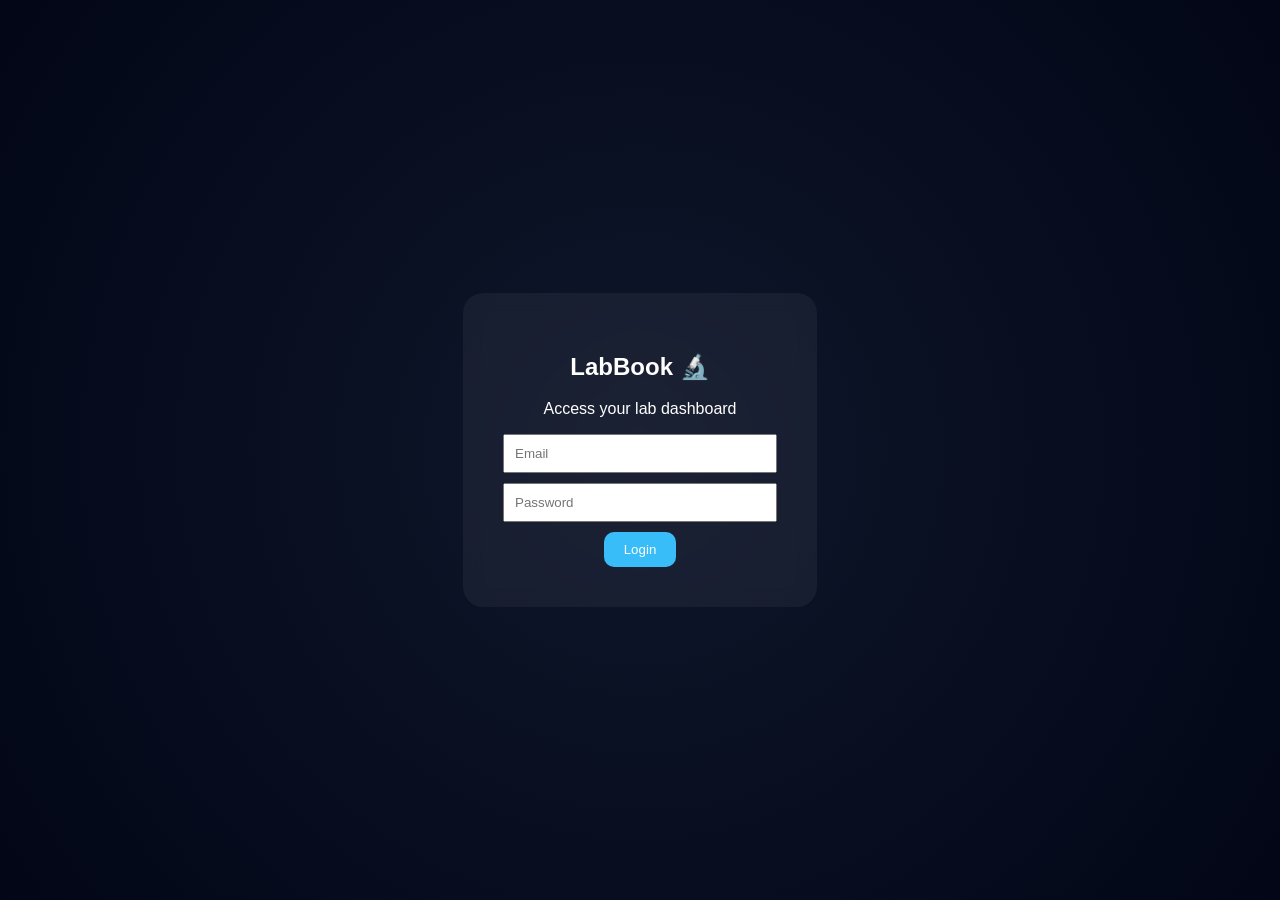
<file: index.html>
<!DOCTYPE html>
<html lang="en">
<a href="dashboard.html" class="active">Dashboard</a>
<head>
    <title>LabBook Dashboard</title>
    <link rel="stylesheet" href="style.css">
    <link href="https://fonts.googleapis.com/css2?family=Poppins&display=swap" rel="stylesheet">
</head>
<body>
<script>
if (localStorage.getItem("loggedIn") !== "true") {
    window.location.href = "login.html";
}
</script>
<header class="navbar">
    <h1>🔬 LabBook</h1>
    <nav>
        <a href="#home">Home</a>
        <a href="#equipment">Equipment</a>
        <a href="dashboard.html" class="active">Dashboard</a>
    </nav>
</header>

<section class="hero" id="home">
    <h2>Smart Lab Equipment Booking</h2>
    <button onclick="goToEquipment()">Start Booking</button>
</section>

<section class="equipment" id="equipment">
    <h2>Available Equipment</h2>

    <div class="cards">

        <div class="card"><h3>Microscope</h3><button onclick="openModal('Microscope')">Book</button></div>
        <div class="card"><h3>3D Printer</h3><button onclick="openModal('3D Printer')">Book</button></div>
        <div class="card"><h3>Oscilloscope</h3><button onclick="openModal('Oscilloscope')">Book</button></div>
        <div class="card"><h3>Power Supply</h3><button onclick="openModal('Power Supply')">Book</button></div>
        <div class="card"><h3>Multimeter</h3><button onclick="openModal('Multimeter')">Book</button></div>
        <div class="card"><h3>IoT Kit</h3><button onclick="openModal('IoT Kit')">Book</button></div>

    </div>
</section>

<!-- DASHBOARD -->
<section class="dashboard" id="dashboard">
    <h2>Your Bookings</h2>

    <table>
        <thead>
            <tr>
                <th>#</th>
                <th>Equipment</th>
                <th>Date</th>
                <th>Time</th>
            </tr>
        </thead>
        <tbody id="bookingTable"></tbody>
    </table>

    <button onclick="loadBookings()">Refresh</button>
</section>

<!-- MODAL -->
<div id="bookingModal" class="modal">
    <div class="modal-content">
        <span class="close" onclick="closeModal()">&times;</span>

        <h2 id="equipmentName"></h2>

        <input type="date" id="date">
        <select id="time">
            <option value="">Select Time</option>
            <option>9-11</option>
            <option>11-1</option>
            <option>2-4</option>
        </select>

        <button onclick="confirmBooking()">Confirm</button>
    </div>
</div>

<script src="script.js"></script>

</body>
</html>
</file>
<file: style.css>
/* Smooth scroll */
html {
    scroll-behavior: smooth;
}

/* Body */
body {
    margin: 0;
    font-family: 'Poppins', sans-serif;
    background: linear-gradient(135deg, #0f172a, #1e293b);
    color: white;
}

/* Navbar */
.navbar {
    display: flex;
    justify-content: space-between;
    padding: 20px 60px;
    align-items: center;
}

.navbar h1 {
    font-size: 24px;
}

.navbar a {
    color: white;
    margin-left: 25px;
    text-decoration: none;
    font-weight: 500;
}

.navbar a:hover {
    color: #38bdf8;
}

.navbar a.active {
    color: #38bdf8;
    border-bottom: 2px solid #38bdf8;
}

/* Hero */
.hero {
    text-align: center;
    padding: 100px 20px;
}

.hero h2 {
    font-size: 48px;
    margin-bottom: 10px;
}

.hero p {
    color: #cbd5f5;
    margin-bottom: 20px;
}

.hero button {
    padding: 12px 30px;
    border-radius: 12px;
    border: none;
    background: linear-gradient(45deg, #38bdf8, #0ea5e9);
    color: white;
    font-weight: 600;
    cursor: pointer;
    transition: 0.3s;
}

.hero button:hover {
    transform: scale(1.08);
}

/* Equipment Section */
.equipment {
    text-align: center;
    padding: 50px;
}

.equipment h2 {
    margin-bottom: 30px;
}

/* Cards Layout */
.cards {
    display: flex;
    justify-content: center;
    gap: 30px;
    flex-wrap: wrap;
}

/* Card */
.card {
    background: rgba(255,255,255,0.05);
    backdrop-filter: blur(10px);
    padding: 25px;
    border-radius: 20px;
    width: 230px;
    transition: 0.4s;
}

.card:hover {
    transform: translateY(-12px);
    box-shadow: 0 0 25px rgba(56,189,248,0.6);
}

/* Card Title */
.card h3 {
    margin-bottom: 15px;
}

/* Button */
.card button {
    padding: 10px 18px;
    border: none;
    border-radius: 10px;
    background: #22c55e;
    color: white;
    font-weight: 600;
    cursor: pointer;
    transition: 0.3s;
}

.card button:hover {
    background: #16a34a;
    transform: scale(1.05);
}
.card {
    background: linear-gradient(145deg, #1e293b, #0f172a);
    padding: 25px;
    border-radius: 20px;
    width: 240px;
    transition: 0.4s;
    position: relative;
    overflow: hidden;
}

.card::before {
    content: "";
    position: absolute;
    width: 200%;
    height: 200%;
    background: linear-gradient(120deg, transparent, #38bdf8, transparent);
    transform: rotate(25deg);
    top: -100%;
    left: -100%;
    opacity: 0.1;
}

.card:hover::before {
    top: 100%;
    left: 100%;
    transition: 0.6s;
}

/* Modal */
.modal {
    display: none;
    position: fixed;
    width: 100%;
    height: 100%;
    background: rgba(0,0,0,0.7);
    top: 0;
    left: 0;
}

.modal-content {
    background: #1e293b;
    padding: 30px;
    width: 320px;
    margin: 8% auto;
    border-radius: 20px;
    text-align: center;
    box-shadow: 0 0 25px rgba(0,0,0,0.5);
}

.modal input, .modal select {
    width: 100%;
    margin: 10px 0;
    padding: 10px;
    border-radius: 10px;
    border: none;
}

.modal button {
    padding: 10px;
    background: #38bdf8;
    border: none;
    border-radius: 10px;
    margin-top: 10px;
    cursor: pointer;
}

.close {
    float: right;
    cursor: pointer;
    font-size: 22px;
}

/* Dashboard Table */
table {
    width: 80%;
    margin: 30px auto;
    border-collapse: collapse;
}

th, td {
    padding: 12px;
    border: 1px solid #334155;
}

th {
    background: #1e293b;
}

tr:hover {
    background: rgba(255,255,255,0.05);
}
.login-bg {
    height: 100vh;
    display: flex;
    justify-content: center;
    align-items: center;
    background: radial-gradient(circle, #0f172a, #020617);
}

.login-box {
    background: rgba(255,255,255,0.05);
    padding: 40px;
    border-radius: 20px;
    text-align: center;
    backdrop-filter: blur(10px);
}

.login-box input {
    display: block;
    width: 250px;
    margin: 10px auto;
    padding: 10px;
}

.login-box button {
    padding: 10px 20px;
    background: #38bdf8;
    border: none;
    border-radius: 10px;
    color: white;
}
/* DASHBOARD */

.dashboard {
    text-align: center;
    margin-top: 80px;
}

.dashboard-title {
    font-size: 32px;
    margin-bottom: 40px;
}

.stats-container {
    display: flex;
    justify-content: center;
    gap: 30px;
    flex-wrap: wrap;
}

.stat-card {
    background: linear-gradient(145deg, #1e293b, #0f172a);
    padding: 30px;
    border-radius: 20px;
    width: 220px;
    box-shadow: 0 10px 25px rgba(0,0,0,0.3);
    transition: 0.3s;
}

.stat-card:hover {
    transform: translateY(-8px) scale(1.03);
    box-shadow: 0 15px 40px rgba(56,189,248,0.3);
}

.stat-card h3 {
    font-size: 40px;
    color: #38bdf8;
}

.stat-card p {
    margin-top: 10px;
    color: #cbd5f5;
}
.chart-container {
    width: 80%;
    margin: 50px auto;
    background: rgba(255,255,255,0.03);
    padding: 20px;
    border-radius: 20px;
}
.chart-container {
    width: 80%;
    margin: 40px auto;
    background: rgba(255,255,255,0.03);
    padding: 20px;
    border-radius: 20px;
}
</file>
